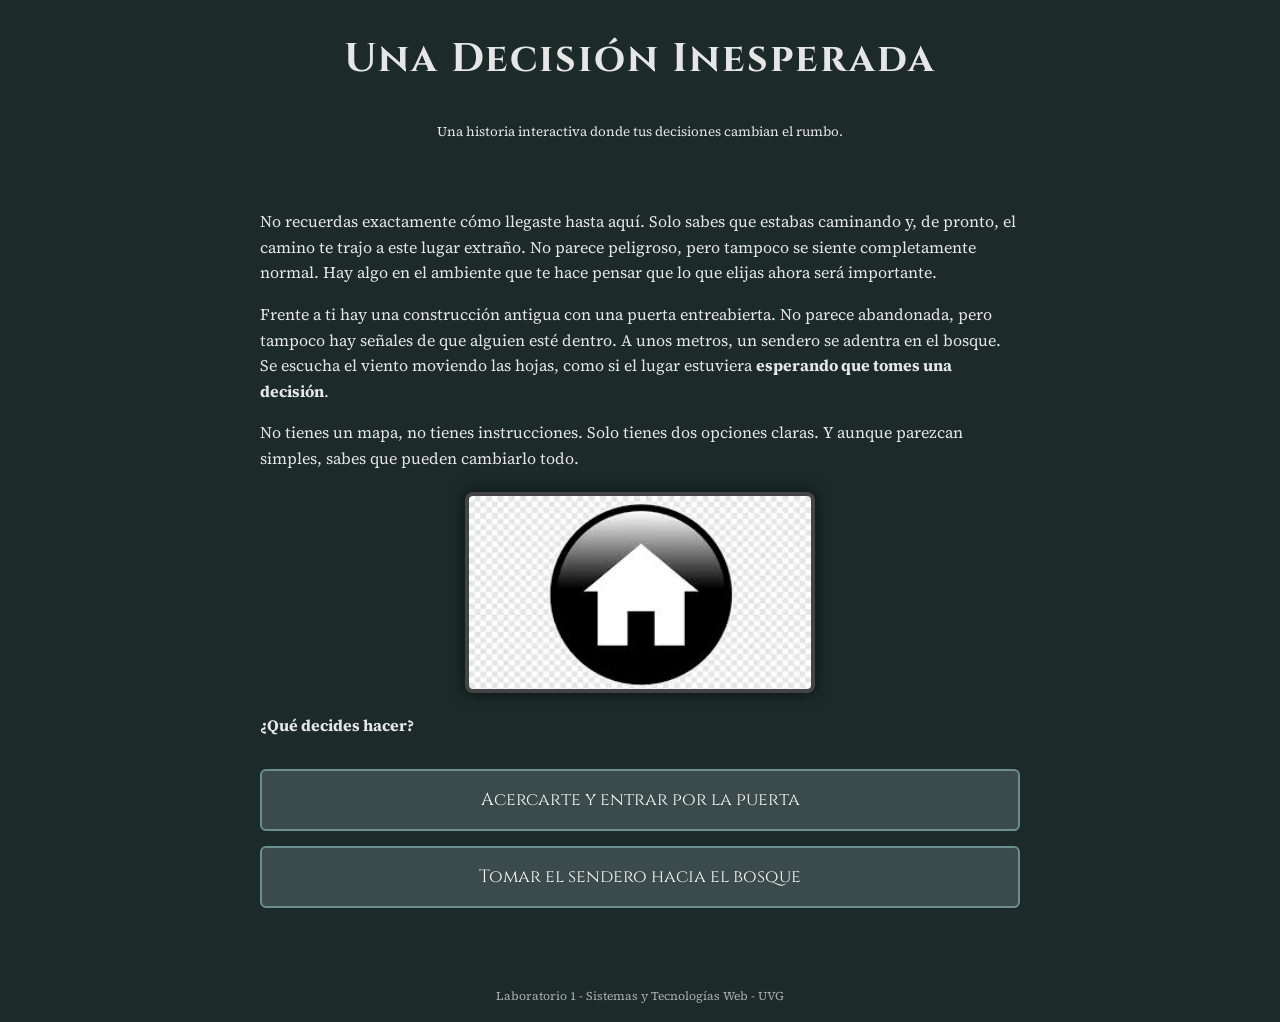
<file: inicio/index.html>
<!DOCTYPE html>
<html lang="es">
<head>
<link rel="stylesheet" href="../style.css">
    <meta charset="UTF-8">
    <title>Una Decisión Inesperada</title>
</head>

<body class="inicio">

<header>
    <h1>Una Decisión Inesperada</h1>
    <p><small>Una historia interactiva donde tus decisiones cambian el rumbo.</small></p>
</header>

<main>
    <p>
        No recuerdas exactamente cómo llegaste hasta aquí. Solo sabes que estabas
        caminando y, de pronto, el camino te trajo a este lugar extraño. No parece
        peligroso, pero tampoco se siente completamente normal. Hay algo en el ambiente
        que te hace pensar que lo que elijas ahora será importante.
    </p>

    <p>
        Frente a ti hay una construcción antigua con una puerta entreabierta.
        No parece abandonada, pero tampoco hay señales de que alguien esté dentro.
        A unos metros, un sendero se adentra en el bosque. Se escucha el viento
        moviendo las hojas, como si el lugar estuviera <strong>esperando que tomes una decisión</strong>.
    </p>

    <p>
        No tienes un mapa, no tienes instrucciones. Solo tienes dos opciones claras.
        Y aunque parezcan simples, sabes que pueden cambiarlo todo.
    </p>

    <p>
        <img src="../imgs/inicio.jpg" alt="Escena inicial" width="350">
    </p>

    <p><b>¿Qué decides hacer?</b></p>

    <ul class="opciones">
        <li>
            <a href="../camino1/puerta.html">
                Acercarte y entrar por la puerta
            </a>
        </li>

        <li>
            <a href="../camino2/bosque.html">
                Tomar el sendero hacia el bosque
            </a>
        </li>
    </ul>
</main>

<footer>
    <p><small>Laboratorio 1 - Sistemas y Tecnologías Web - UVG</small></p>
</footer>

</body>
</html>
</file>
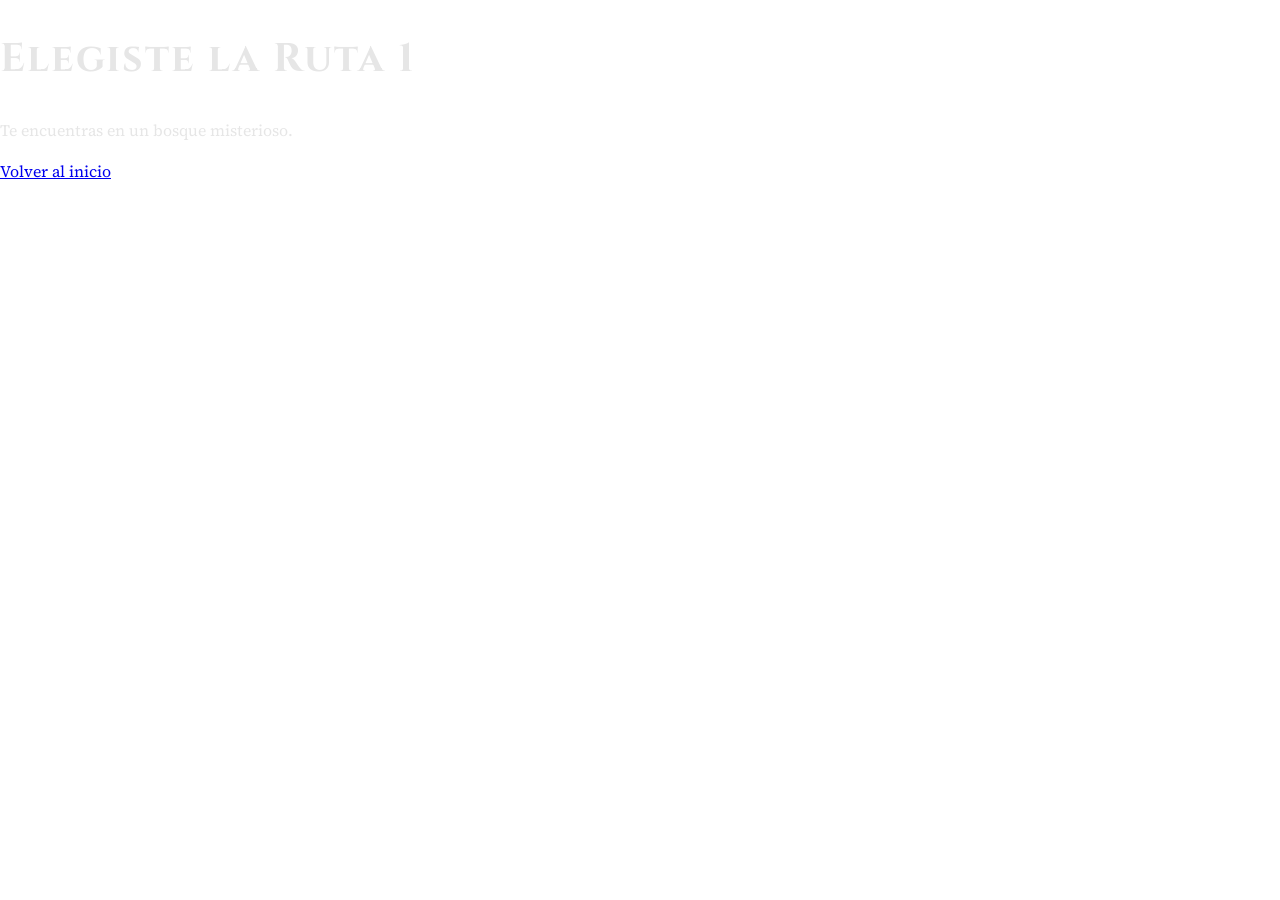
<file: ruta1/index.html>
<!DOCTYPE html>
<html>
<head>
<link rel="stylesheet" href="../style.css">
    <title>Ruta 1</title>
</head>
<body>
    <h1>Elegiste la Ruta 1</h1>
    <p>Te encuentras en un bosque misterioso.</p>

    <a href="../inicio/index.html">Volver al inicio</a>
</body>
</html>
</file>
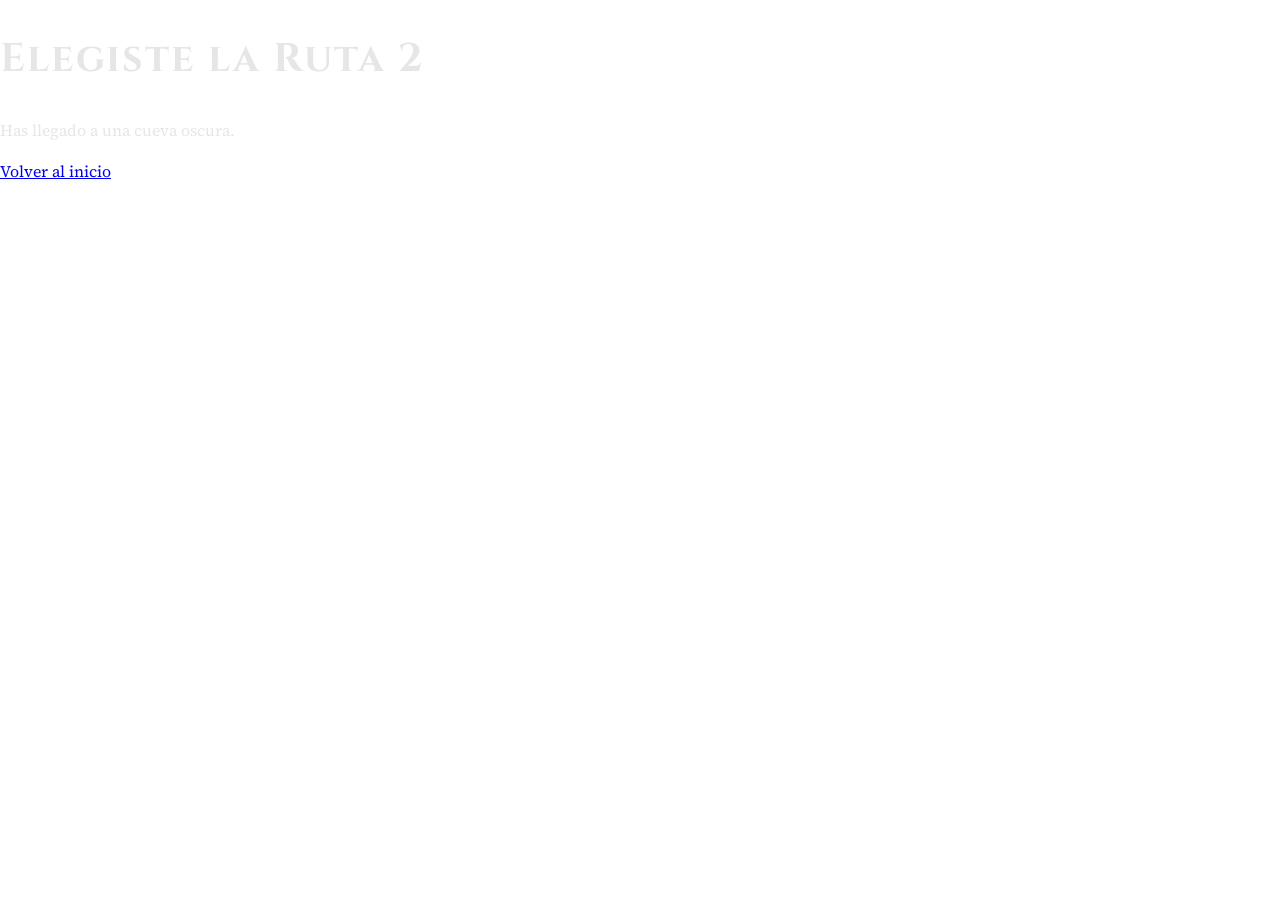
<file: ruta2/index.html>
<!DOCTYPE html>
<html>
<head>
<link rel="stylesheet" href="../style.css">
    <title>Ruta 2</title>
</head>
<body>
    <h1>Elegiste la Ruta 2</h1>
    <p>Has llegado a una cueva oscura.</p>

    <a href="../inicio/index.html">Volver al inicio</a>
</body>
</html>
</file>
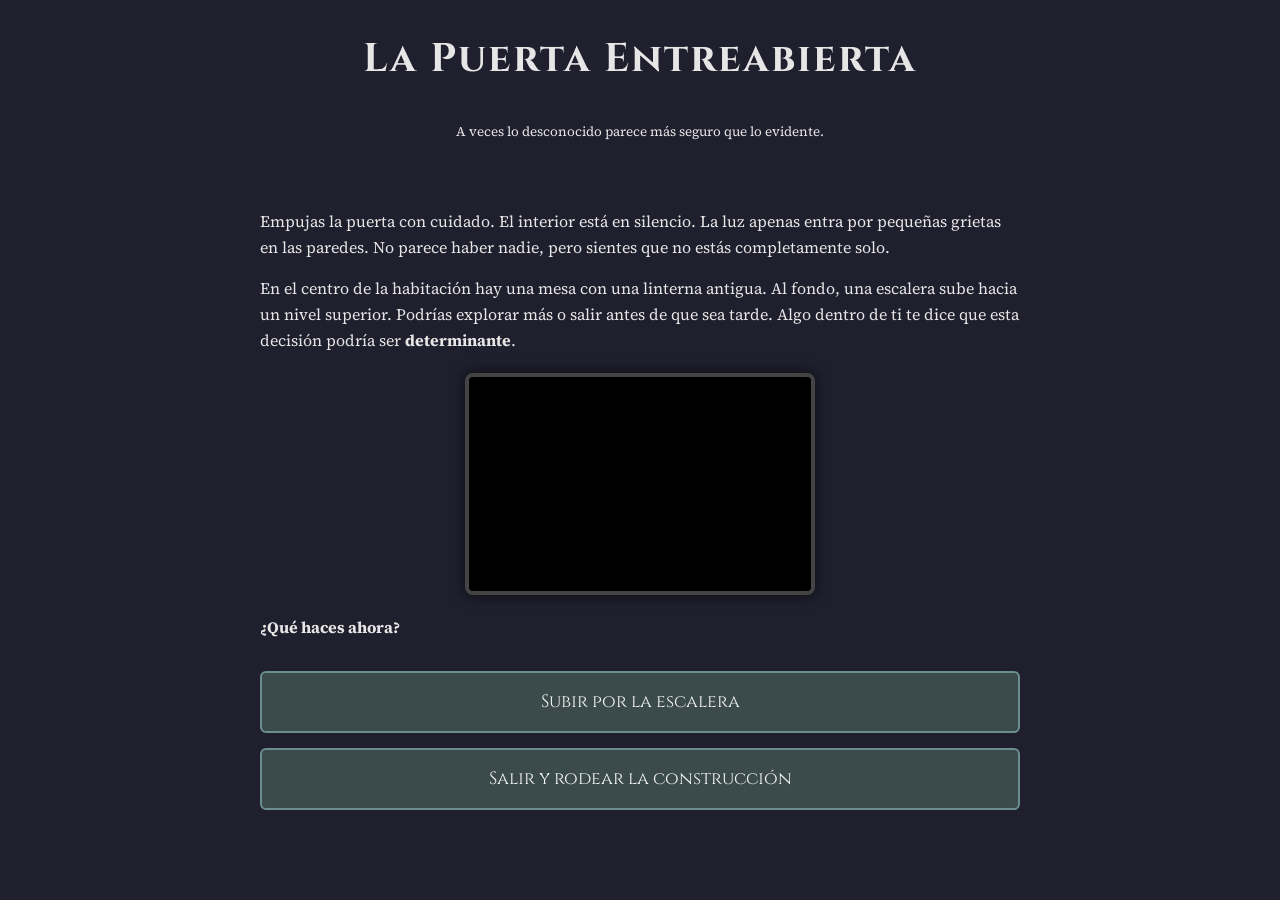
<file: camino1/puerta.html>
<!DOCTYPE html>
<html lang="es">
<head>
<link rel="stylesheet" href="../style.css">
    <meta charset="UTF-8">
    <title>La Puerta Entreabierta</title>
</head>

<body class="eleccion">

<header>
    <h1>La Puerta Entreabierta</h1>
    <p><small>A veces lo desconocido parece más seguro que lo evidente.</small></p>
</header>

<main>
    <p>
        Empujas la puerta con cuidado. El interior está en silencio.
        La luz apenas entra por pequeñas grietas en las paredes.
        No parece haber nadie, pero sientes que no estás completamente solo.
    </p>

    <p>
        En el centro de la habitación hay una mesa con una linterna antigua.
        Al fondo, una escalera sube hacia un nivel superior.
        Podrías explorar más o salir antes de que sea tarde.
        Algo dentro de ti te dice que esta decisión podría ser <strong>determinante</strong>.
    </p>

    <p>
        <img src="../imgs/puerta.jpg" alt="Interior oscuro" width="350">
    </p>

    <p><b>¿Qué haces ahora?</b></p>

    <ul class="opciones">
        <li>
            <a href="../camino3/torre.html">
                Subir por la escalera
            </a>
        </li>

        <li>
            <a href="../extra1/mercader.html">
                Salir y rodear la construcción
            </a>
</file>
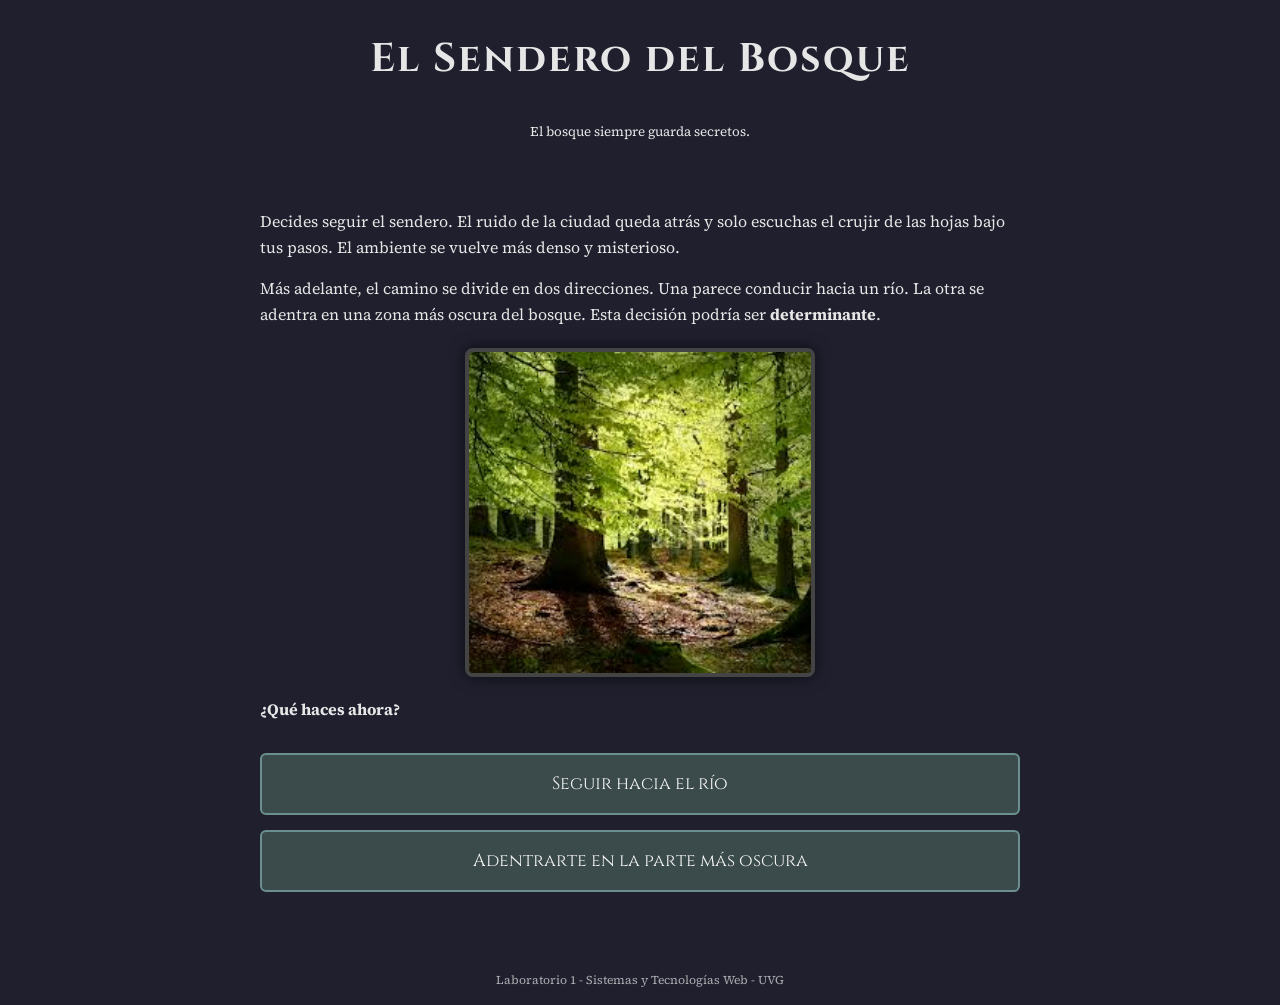
<file: camino2/bosque.html>
<!DOCTYPE html>
<html lang="es">
<head>
<link rel="stylesheet" href="../style.css">
    <meta charset="UTF-8">
    <title>El Sendero del Bosque</title>
</head>

<body class="eleccion">

<header>
    <h1>El Sendero del Bosque</h1>
    <p><small>El bosque siempre guarda secretos.</small></p>
</header>

<main>
    <p>
        Decides seguir el sendero. El ruido de la ciudad queda atrás
        y solo escuchas el crujir de las hojas bajo tus pasos.
        El ambiente se vuelve más denso y misterioso.
    </p>

    <p>
        Más adelante, el camino se divide en dos direcciones.
        Una parece conducir hacia un río.
        La otra se adentra en una zona más oscura del bosque.
        Esta decisión podría ser <strong>determinante</strong>.
    </p>

    <p>
        <img src="../imgs/bosque.jpg" alt="Sendero del bosque" width="350">
    </p>

    <p><b>¿Qué haces ahora?</b></p>

    <ul class="opciones">
        <li>
            <a href="../camino2/rio.html">
                Seguir hacia el río
            </a>
        </li>

        <li>
            <a href="../camino3/cueva.html">
                Adentrarte en la parte más oscura
            </a>
        </li>
    </ul>
</main>

<footer>
    <p><small>Laboratorio 1 - Sistemas y Tecnologías Web - UVG</small></p>
</footer>

</body>
</html>
</file>
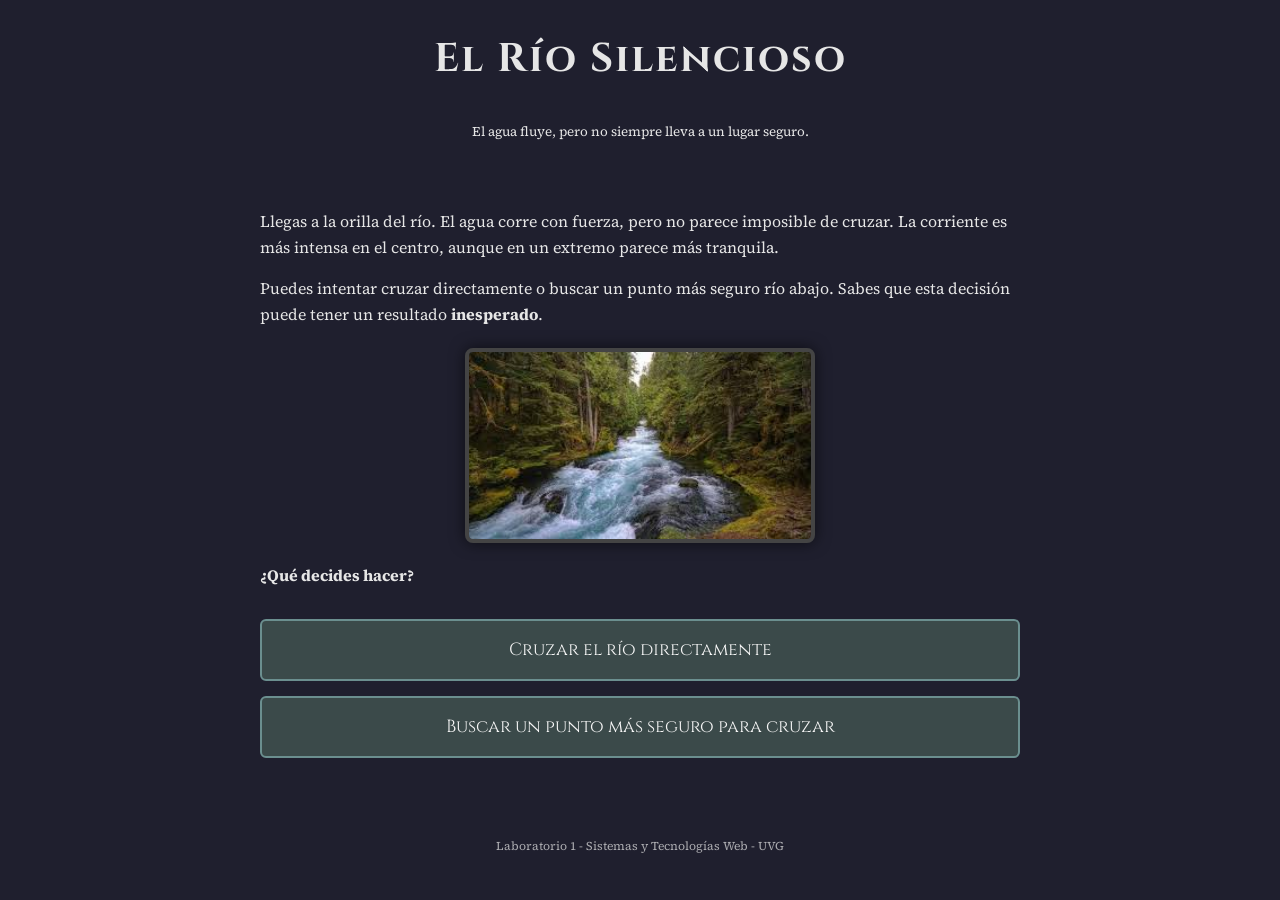
<file: camino2/rio.html>
<!DOCTYPE html>
<html lang="es">
<head>
<link rel="stylesheet" href="../style.css">
    <meta charset="UTF-8">
    <title>El Río Silencioso</title>
</head>

<body class="eleccion">

<header>
    <h1>El Río Silencioso</h1>
    <p><small>El agua fluye, pero no siempre lleva a un lugar seguro.</small></p>
</header>

<main>
    <p>
        Llegas a la orilla del río. El agua corre con fuerza,
        pero no parece imposible de cruzar. La corriente es más
        intensa en el centro, aunque en un extremo parece más tranquila.
    </p>

    <p>
        Puedes intentar cruzar directamente o buscar un punto
        más seguro río abajo. Sabes que esta decisión puede
        tener un resultado <strong>inesperado</strong>.
    </p>

    <p>
        <img src="../imgs/rio.jpg" alt="Río del bosque" width="350">
    </p>

    <p><b>¿Qué decides hacer?</b></p>

    <ul class="opciones">
        <li>
            <a href="../finales/final_malo.html">
                Cruzar el río directamente
            </a>
        </li>

        <li>
            <a href="../camino3/torre.html">
                Buscar un punto más seguro para cruzar
            </a>
        </li>
    </ul>
</main>

<footer>
    <p><small>Laboratorio 1 - Sistemas y Tecnologías Web - UVG</small></p>
</footer>

</body>
</html>
</file>
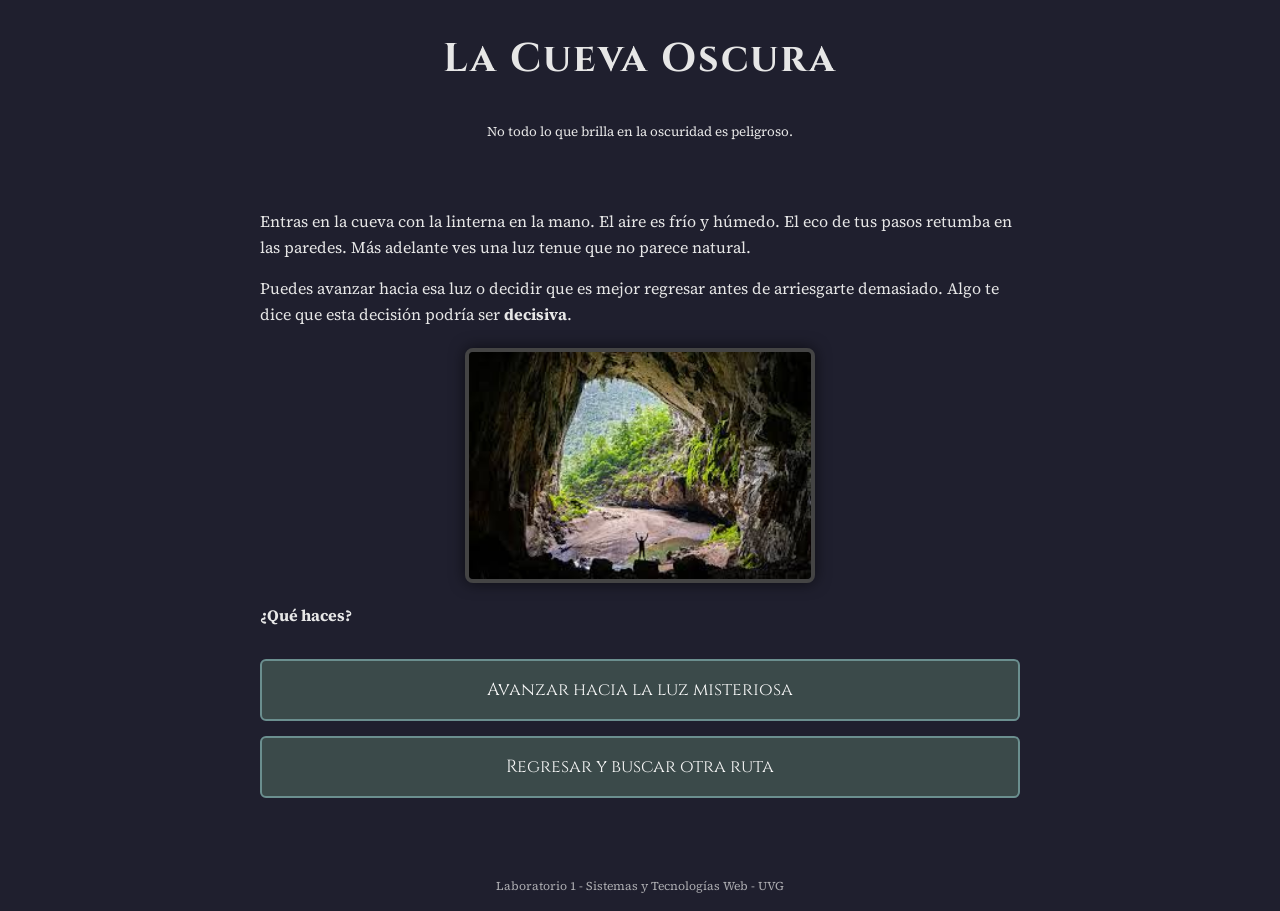
<file: camino3/cueva.html>
<!DOCTYPE html>
<html lang="es">
<head>
<link rel="stylesheet" href="../style.css">
    <meta charset="UTF-8">
    <title>La Cueva Oscura</title>
</head>

<body class="eleccion">

<header>
    <h1>La Cueva Oscura</h1>
    <p><small>No todo lo que brilla en la oscuridad es peligroso.</small></p>
</header>

<main>
    <p>
        Entras en la cueva con la linterna en la mano. El aire es frío
        y húmedo. El eco de tus pasos retumba en las paredes.
        Más adelante ves una luz tenue que no parece natural.
    </p>

    <p>
        Puedes avanzar hacia esa luz o decidir que es mejor
        regresar antes de arriesgarte demasiado.
        Algo te dice que esta decisión podría ser <strong>decisiva</strong>.
    </p>

    <p>
        <img src="../imgs/cueva.jpg" alt="Interior de la cueva" width="350">
    </p>

    <p><b>¿Qué haces?</b></p>

    <ul class="opciones">
    <li>
        <a href="../finales/final_malo.html">
            Avanzar hacia la luz misteriosa
        </a>
    </li>

    <li>
        <a href="../camino2/bosque.html">
            Regresar y buscar otra ruta
        </a>
    </li>
</ul>
</main>

<footer>
    <p><small>Laboratorio 1 - Sistemas y Tecnologías Web - UVG</small></p>
</footer>

</body>
</html>
</file>
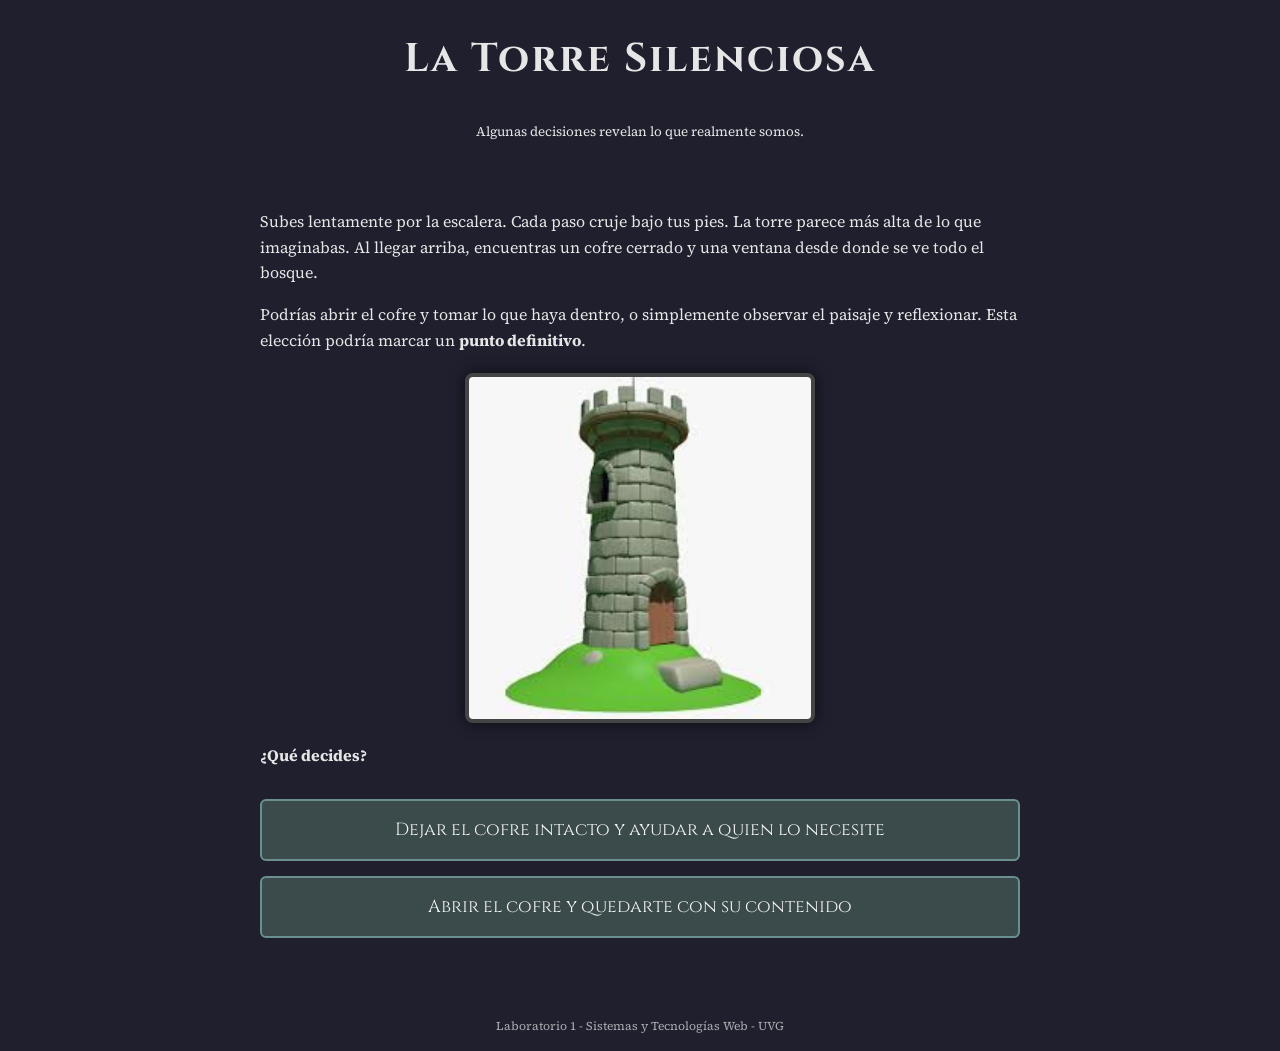
<file: camino3/torre.html>
<!DOCTYPE html>
<html lang="es">
<head>
<link rel="stylesheet" href="../style.css">
    <meta charset="UTF-8">
    <title>La Torre Silenciosa</title>
</head>

<body class="eleccion">

<header>
    <h1>La Torre Silenciosa</h1>
    <p><small>Algunas decisiones revelan lo que realmente somos.</small></p>
</header>

<main>
    <p>
        Subes lentamente por la escalera. Cada paso cruje bajo tus pies.
        La torre parece más alta de lo que imaginabas.
        Al llegar arriba, encuentras un cofre cerrado y una ventana
        desde donde se ve todo el bosque.
    </p>

    <p>
        Podrías abrir el cofre y tomar lo que haya dentro,
        o simplemente observar el paisaje y reflexionar.
        Esta elección podría marcar un <strong>punto definitivo</strong>.
    </p>

    <p>
        <img src="../imgs/torre.jpg" alt="Interior de la torre" width="350">
    </p>

    <p><b>¿Qué decides?</b></p>

    <ul class="opciones">
        <li>
            <a href="../finales/final_bueno.html">
                Dejar el cofre intacto y ayudar a quien lo necesite
            </a>
        </li>

        <li>
            <a href="../finales/final_neutro.html">
                Abrir el cofre y quedarte con su contenido
            </a>
        </li>
    </ul>
</main>

<footer>
    <p><small>Laboratorio 1 - Sistemas y Tecnologías Web - UVG</small></p>
</
</file>
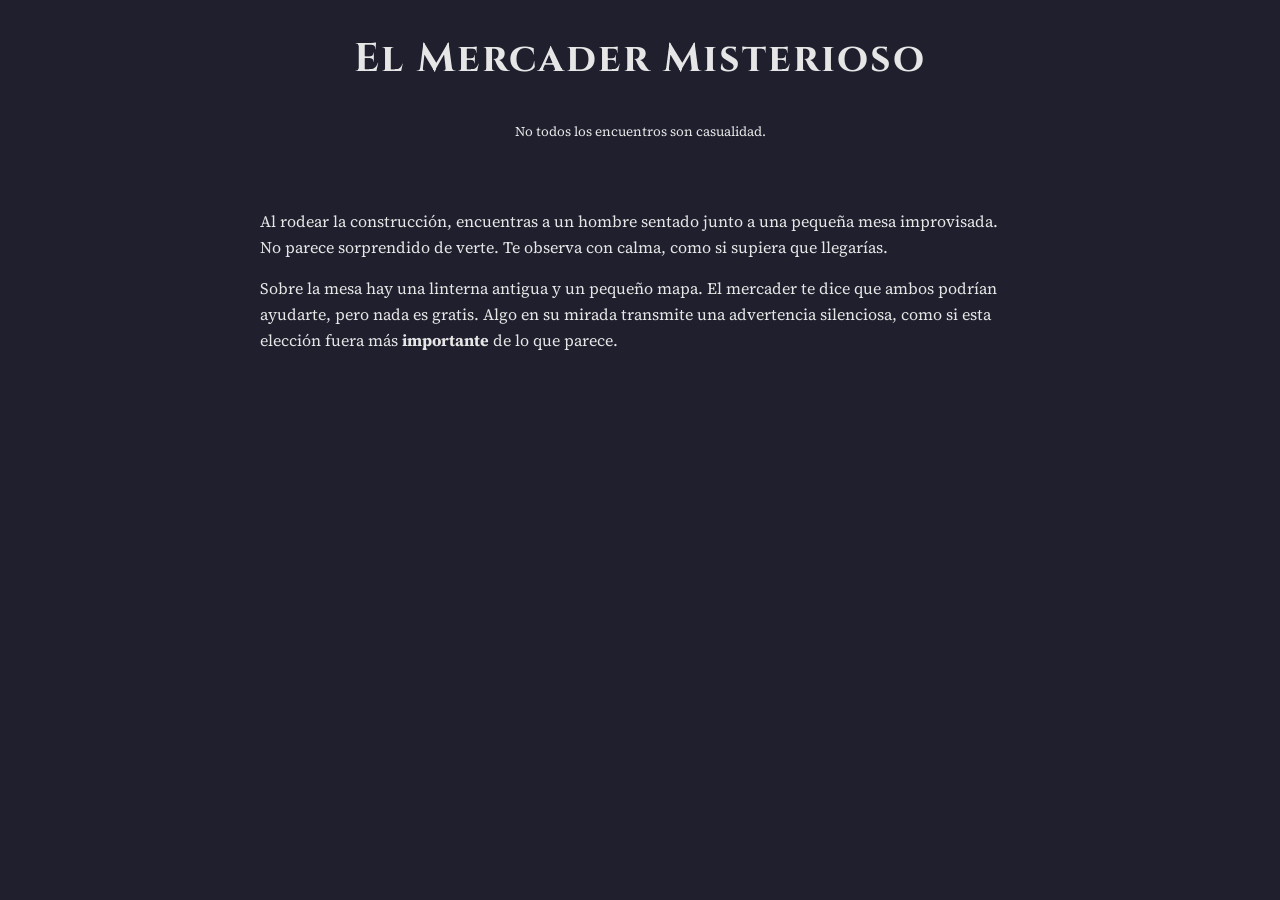
<file: extra1/mercader.html>
<!DOCTYPE html>
<html lang="es">
<head>
<link rel="stylesheet" href="../style.css">
    <meta charset="UTF-8">
    <title>El Mercader Misterioso</title>
</head>

<body class="eleccion">

<header>
    <h1>El Mercader Misterioso</h1>
    <p><small>No todos los encuentros son casualidad.</small></p>
</header>

<main>
    <p>
        Al rodear la construcción, encuentras a un hombre sentado junto
        a una pequeña mesa improvisada. No parece sorprendido de verte.
        Te observa con calma, como si supiera que llegarías.
    </p>

    <p>
        Sobre la mesa hay una linterna antigua y un pequeño mapa.
        El mercader te dice que ambos podrían ayudarte,
        pero nada es gratis. Algo en su mirada transmite
        una advertencia silenciosa, como si esta elección
        fuera más <strong>importante</strong> de lo que parece.
    </p>

    <p>
        <img src="../imgs/mercader.jpg" alt="Mercader en el exteri
</file>
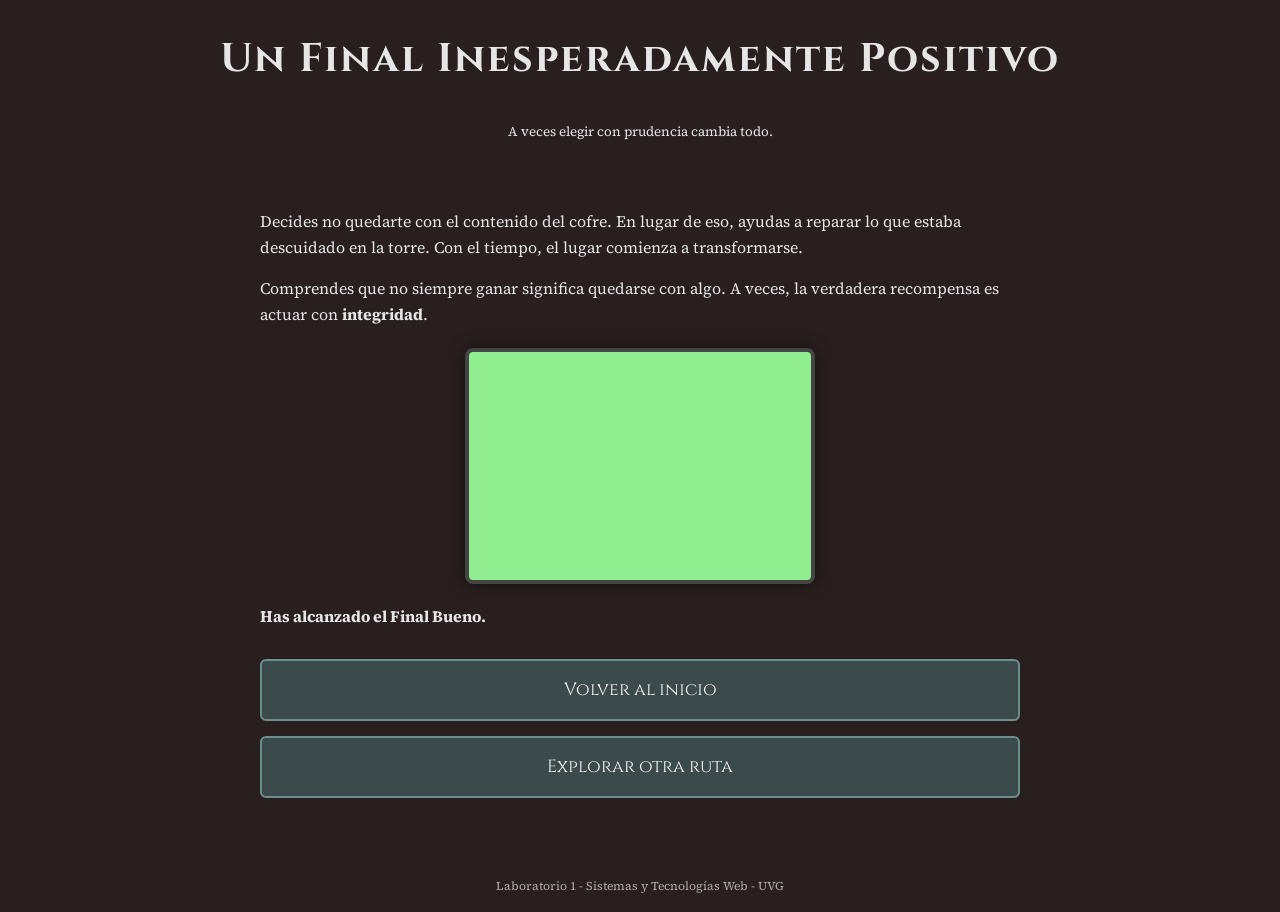
<file: finales/final_bueno.html>
<!DOCTYPE html>
<html lang="es">
<head>
<link rel="stylesheet" href="../style.css">
    <meta charset="UTF-8">
    <title>Final Bueno</title>
</head>

<body class="final">

<header>
    <h1>Un Final Inesperadamente Positivo</h1>
    <p><small>A veces elegir con prudencia cambia todo.</small></p>
</header>

<main>
    <p>
        Decides no quedarte con el contenido del cofre. En lugar de eso,
        ayudas a reparar lo que estaba descuidado en la torre.
        Con el tiempo, el lugar comienza a transformarse.
    </p>

    <p>
        Comprendes que no siempre ganar significa quedarse con algo.
        A veces, la verdadera recompensa es actuar con <strong>integridad</strong>.
    </p>

    <p>
        <img src="../imgs/final_bueno.jpg" alt="Final positivo" width="350">
    </p>

    <p><b>Has alcanzado el Final Bueno.</b></p>

    <ul class="opciones">
        <li><a href="../inicio/index.html">Volver al inicio</a></li>
        <li><a href="../camino2/bosque.html">Explorar otra ruta</a></li>
    </ul>
</main>

<footer>
    <p><small>Laboratorio 1 - Sistemas y Tecnologías Web - UVG</small></p>
</footer>

</body>
</html>
</file>
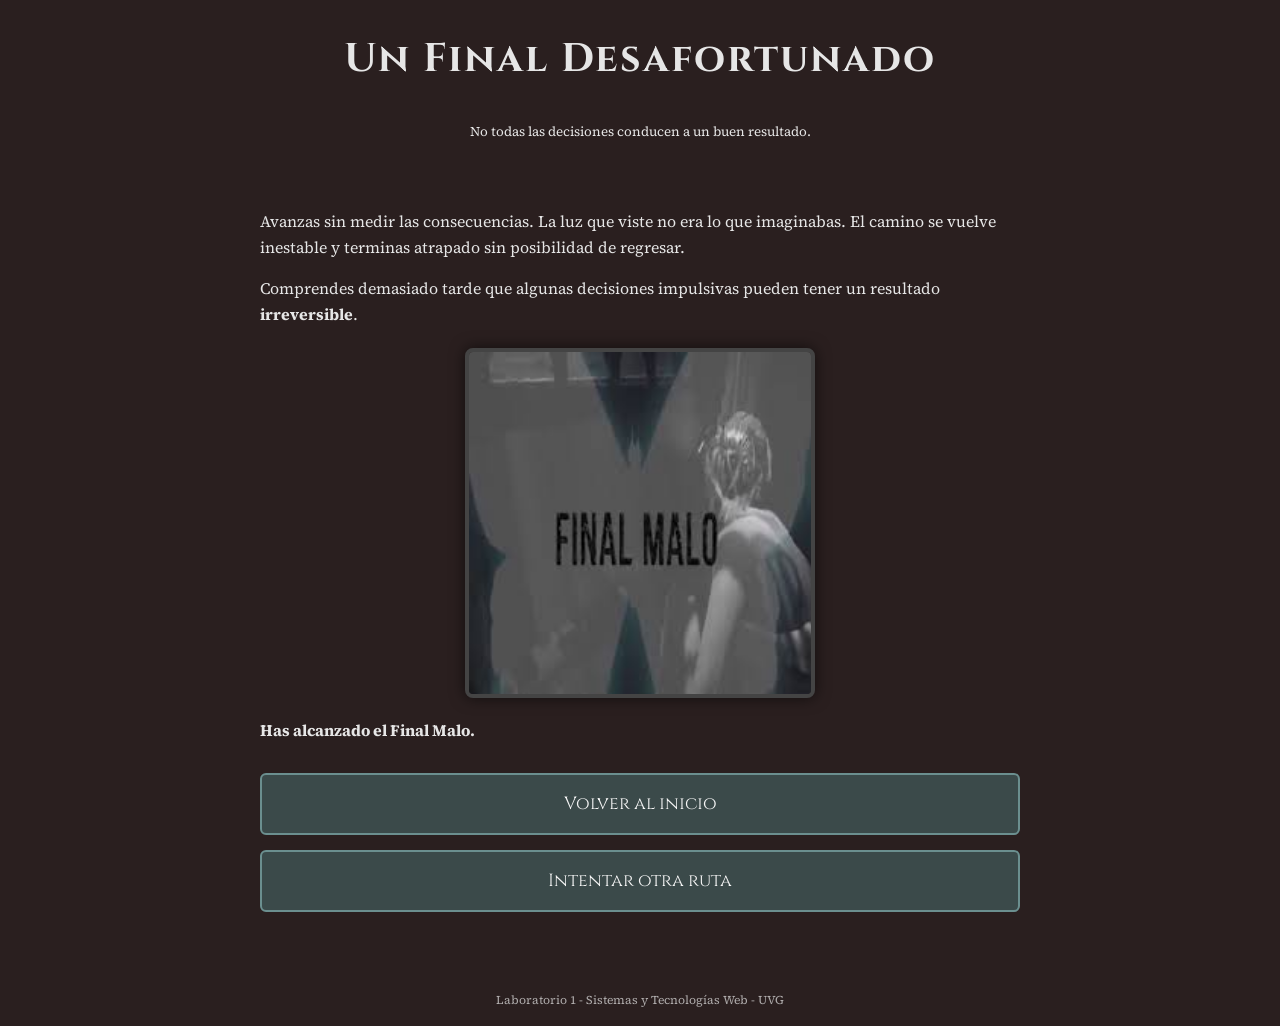
<file: finales/final_malo.html>
<!DOCTYPE html>
<html lang="es">
<head>
<link rel="stylesheet" href="../style.css">
    <meta charset="UTF-8">
    <title>Final Malo</title>
</head>

<body class="final">

<header>
    <h1>Un Final Desafortunado</h1>
    <p><small>No todas las decisiones conducen a un buen resultado.</small></p>
</header>

<main>
    <p>
        Avanzas sin medir las consecuencias. La luz que viste no era lo que
        imaginabas. El camino se vuelve inestable y terminas atrapado
        sin posibilidad de regresar.
    </p>

    <p>
        Comprendes demasiado tarde que algunas decisiones impulsivas
        pueden tener un resultado <strong>irreversible</strong>.
    </p>

    <p>
        <img src="../imgs/final_malo.jpg" alt="Final negativo" width="350">
    </p>

    <p><b>Has alcanzado el Final Malo.</b></p>

    <ul class="opciones">
        <li><a href="../inicio/index.html">Volver al inicio</a></li>
        <li><a href="../camino2/bosque.html">Intentar otra ruta</a></li>
    </ul>
</main>

<footer>
    <p><small>Laboratorio 1 - Sistemas y Tecnologías Web - UVG</small></p>
</footer>

</body>
</html>
</file>
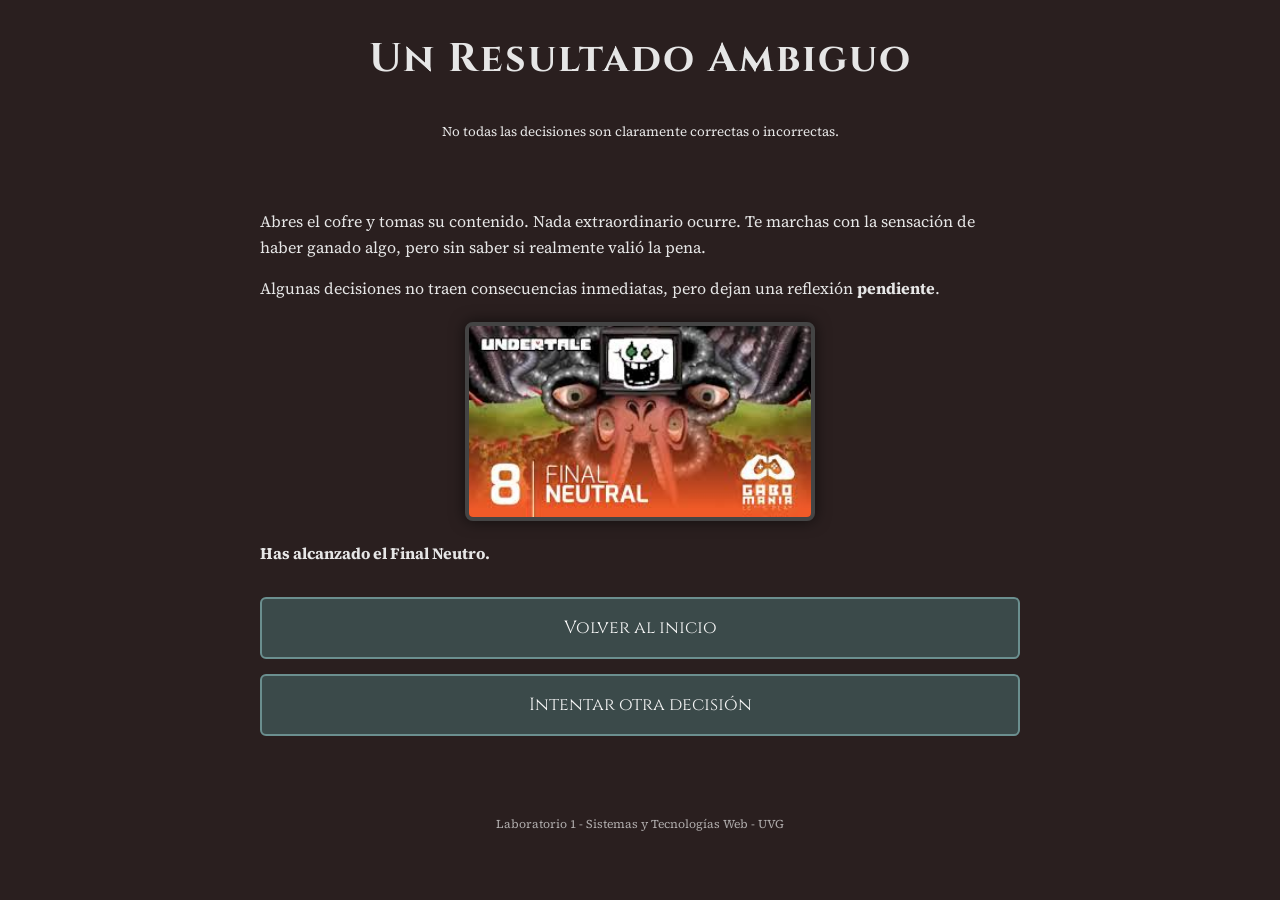
<file: finales/final_neutro.html>
<!DOCTYPE html>
<html lang="es">
<head>
<link rel="stylesheet" href="../style.css">
    <meta charset="UTF-8">
    <title>Final Neutro</title>
</head>

<body class="final">

<header>
    <h1>Un Resultado Ambiguo</h1>
    <p><small>No todas las decisiones son claramente correctas o incorrectas.</small></p>
</header>

<main>
    <p>
        Abres el cofre y tomas su contenido. Nada extraordinario ocurre.
        Te marchas con la sensación de haber ganado algo,
        pero sin saber si realmente valió la pena.
    </p>

    <p>
        Algunas decisiones no traen consecuencias inmediatas,
        pero dejan una reflexión <strong>pendiente</strong>.
    </p>

    <p>
        <img src="../imgs/final_neutro.jpg" alt="Final neutro" width="350">
    </p>

    <p><b>Has alcanzado el Final Neutro.</b></p>

    <ul class="opciones">
        <li><a href="../inicio/index.html">Volver al inicio</a></li>
        <li><a href="../camino1/puerta.html">Intentar otra decisión</a></li>
    </ul>
</main>

<footer>
    <p><small>Laboratorio 1 - Sistemas y Tecnologías Web - UVG</small></p>
</footer>

</body>
</html>
</file>
<file: style.css>
@import url('https://fonts.googleapis.com/css2?family=Cinzel:wght@400;600&family=Source+Serif+4&display=swap');

* { box-sizing: border-box; }

body {
  margin: 0;
  padding: 0;
  font-family: 'Source Serif 4', serif;
  color: #e6e6e6;
  line-height: 1.6;
  animation: fadeIn 1s ease-in;
}

@keyframes fadeIn {
  from { opacity: 0; }
  to { opacity: 1; }
}

header {
  text-align: center;
  margin-bottom: 30px;
}

h1 {
  font-family: 'Cinzel', serif;
  font-size: 2.5rem;
  letter-spacing: 2px;
}

main {
  max-width: 800px;
  margin: auto;
  padding: 20px;
}

body.inicio { background-color: #1c2a2a; }
body.eleccion { background-color: #1f1f2e; }
body.final { background-color: #2a1f1f; }

img {
  display: block;
  margin: 20px auto;
  max-width: 100%;
  border: 4px solid #444;
  border-radius: 8px;
  box-shadow: 0 0 15px rgba(0,0,0,0.6);
}

.opciones {
  list-style: none;
  padding: 0;
  margin-top: 30px;
}

.opciones li { margin: 15px 0; }

.opciones a {
  display: block;
  text-decoration: none;
  font-family: 'Cinzel', serif;
  font-size: 1.1rem;
  padding: 15px;
  text-align: center;
  color: #f5f5f5;
  background-color: #3b4a4a;
  border: 2px solid #6b8f8f;
  border-radius: 6px;
  transition: all 0.3s ease;
}

.opciones a:hover {
  background-color: #6b8f8f;
  color: #1c1c1c;
  transform: scale(1.03);
}

footer {
  margin-top: 40px;
  text-align: center;
  font-size: 0.9rem;
  opacity: 0.7;
}
</file>
